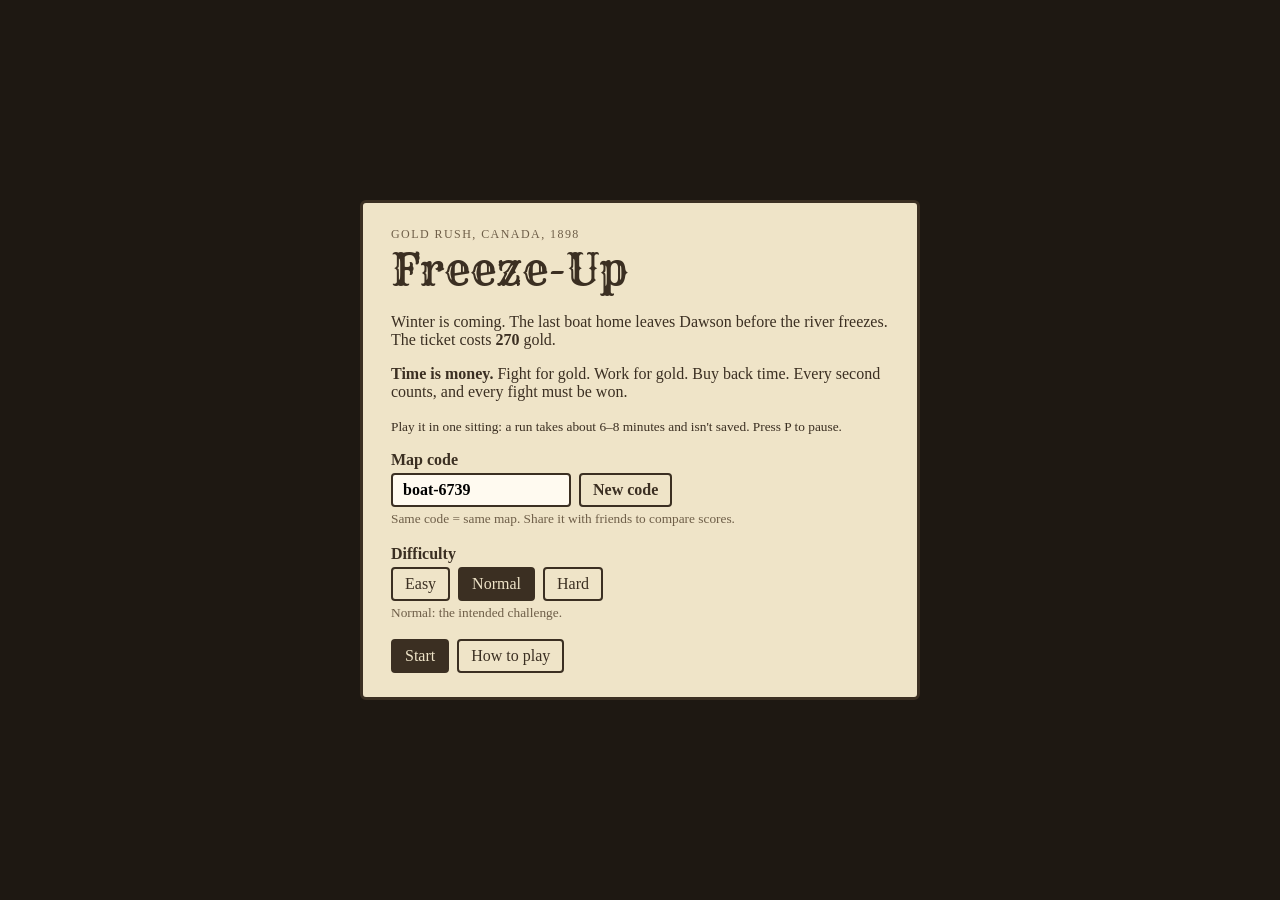
<file: index.html>
<!doctype html>
<html lang="en">
  <head>
    <meta charset="utf-8" />
    <meta name="viewport" content="width=device-width, initial-scale=1" />
    <title>Freeze-Up</title>
    <link rel="stylesheet" href="style.css" />
  </head>
  <body>
    <header id="hud">
      <div class="stat clock">
        <span class="label">Time left</span>
        <span class="value" id="hud-hours">--</span>
        <div class="bar"><div id="hud-hours-bar"></div></div>
        <span class="sub" id="hud-buyable">--</span>
      </div>
      <div class="stat">
        <span class="label">Gold</span>
        <span class="value" id="hud-gold">--</span>
        <span class="sub" id="hud-weight">--</span>
      </div>
      <div class="stat">
        <span class="label">Ticket home</span>
        <span class="value" id="hud-goal">--</span>
        <span class="sub" id="hud-map">--</span>
      </div>
      <div class="stat">
        <span class="label">Hearts &amp; ammo</span>
        <span class="ammo" id="hud-gear"></span>
      </div>
      <div class="stat trade">
        <span class="label">Trade (hold) · prices rise</span>
        <span class="row">
          <button id="btn-work" title="Hold Q: spend time to earn gold">Q: 1h → <span id="work-rate"></span> gold</button>
          <button id="btn-buy" title="Hold E: spend gold to get time back">E: <span id="buy-rate"></span> gold → 1h</button>
        </span>
      </div>
      <div class="stat buttons">
        <button id="btn-help" title="How to play">?</button>
        <button id="btn-sound" title="Sound on or off (M)">Sound</button>
        <button id="btn-pause" title="Pause (P)">Pause</button>
      </div>
    </header>

    <main id="stage">
      <canvas id="map"></canvas>
      <div id="tip" hidden></div>
      <div id="popup" hidden></div>
      <div id="code-tag"></div>
      <div id="prompt" hidden></div>
    </main>

    <footer id="panel">
      <div class="here">
        <h2 id="here-name">--</h2>
        <p id="here-desc"></p>
        <div id="here-actions"></div>
        <p class="hint" id="here-hint"></p>
      </div>
      <ul id="log"></ul>
    </footer>

    <section class="overlay" id="title-screen">
      <div class="card">
        <p class="kicker">Gold rush, Canada, 1898</p>
        <h1>Freeze-Up</h1>
        <p>
          Winter is coming. The last boat home leaves Dawson before the river freezes. The ticket costs
          <b id="title-target">150</b> gold.
        </p>
        <p>
          <b>Time is money.</b> Fight for gold. Work for gold. Buy back time. Every second counts, and every fight
          must be won.
        </p>
        <p><small>Play it in one sitting: a run takes about 6–8 minutes and isn't saved. Press P to pause.</small></p>
        <label class="code">
          Map code
          <span class="row">
            <input id="code-input" type="text" maxlength="24" autocomplete="off" spellcheck="false" />
            <button id="btn-random">New code</button>
          </span>
          <small>Same code = same map. Share it with friends to compare scores.</small>
        </label>
        <div class="code">
          <b>Difficulty</b>
          <span class="row" id="diff-row">
            <button data-diff="easy">Easy</button>
            <button data-diff="normal" class="on">Normal</button>
            <button data-diff="hard">Hard</button>
          </span>
          <small id="diff-note">Normal: the intended challenge.</small>
        </div>
        <div class="row">
          <button id="btn-start" class="primary">Start</button>
          <button id="btn-howto">How to play</button>
        </div>
      </div>
    </section>

    <section class="overlay" id="tutorial" hidden>
      <div class="card tutorial">
        <div class="tut-icons" id="tut-icons"></div>
        <h2 id="tut-title"></h2>
        <p id="tut-text"></p>
        <div class="dots" id="tut-dots"></div>
        <div class="row">
          <button id="tut-back">Back</button>
          <button id="tut-next" class="primary">Next</button>
          <button id="tut-skip" class="link">Skip</button>
        </div>
      </div>
    </section>

    <section class="overlay" id="pause-screen" hidden>
      <div class="card">
        <h1>Paused</h1>
        <p>The clock is stopped. The screen is hidden while paused.</p>
        <button id="btn-resume" class="primary">Resume</button>
      </div>
    </section>

    <section class="overlay" id="end-screen" hidden>
      <div class="card">
        <p class="kicker" id="end-kicker"></p>
        <h1 id="end-title"></h1>
        <p id="end-reason"></p>
        <dl id="end-stats"></dl>
        <div class="row">
          <button id="btn-retry" class="primary">Play this map again</button>
          <button id="btn-new">New map</button>
        </div>
      </div>
    </section>

    <script src="src/config.js"></script>
    <script src="src/rng.js"></script>
    <script src="src/icons.js"></script>
    <script src="src/assets.js"></script>
    <script src="src/world.js"></script>
    <script src="src/arena.js"></script>
    <script src="src/game.js"></script>
    <script src="src/render.js"></script>
    <script src="src/ui.js"></script>
    <script src="src/main.js"></script>
  </body>
</html>
</file>
<file: style.css>
@font-face {
  font-family: "Rye";
  src: url("assets/fonts/Rye-Regular.ttf") format("truetype");
  font-display: swap;
}

:root {
  --paper: #efe4c8;
  --paper-dark: #e2d3ae;
  --ink: #3b2f22;
  --ink-soft: #6e5e48;
  --gold: #b8860b;
  --bad: #9b2c2c;
  --good: #2f6b3a;
  --panel: #2b241c;
  --panel-ink: #f1e6cc;
}

* {
  box-sizing: border-box;
}

html,
body {
  margin: 0;
  height: 100%;
  background: var(--panel);
  color: var(--ink);
  font-family: Georgia, "Times New Roman", serif;
}

body {
  display: flex;
  flex-direction: column;
  overflow: hidden;
}

h1,
h2 {
  font-family: "Rye", Georgia, serif;
  font-weight: normal;
}

button {
  font: inherit;
  cursor: pointer;
  border: 2px solid var(--ink);
  background: var(--paper);
  color: var(--ink);
  padding: 6px 12px;
  border-radius: 4px;
}

button:hover:not(:disabled) {
  background: var(--paper-dark);
}

button:disabled {
  opacity: 0.45;
  cursor: not-allowed;
}

button.primary {
  background: var(--ink);
  color: var(--paper);
}

button.primary:hover:not(:disabled) {
  background: #54432f;
}

button.link {
  border: none;
  background: none;
  text-decoration: underline;
  margin-left: auto;
}

.ico {
  display: inline-block;
  width: 1.4em;
  height: 1.4em;
  vertical-align: middle;
}

.ico svg {
  width: 100%;
  height: 100%;
  display: block;
}

/* HUD */
#hud {
  display: flex;
  flex-wrap: wrap;
  gap: 8px 22px;
  align-items: flex-start;
  padding: 10px 16px;
  background: var(--panel);
  color: var(--panel-ink);
}

.stat {
  display: flex;
  flex-direction: column;
  min-width: 100px;
}

.stat .label {
  font-size: 12px;
  text-transform: uppercase;
  letter-spacing: 0.08em;
  opacity: 0.7;
}

.stat .value {
  font-size: 24px;
  font-variant-numeric: tabular-nums;
}

.stat .sub {
  font-size: 13px;
  opacity: 0.8;
}

.stat.clock {
  min-width: 190px;
}

.bar {
  height: 6px;
  background: #4a3f33;
  border-radius: 3px;
  overflow: hidden;
  margin-top: 4px;
}

#hud-hours-bar {
  height: 100%;
  width: 100%;
  background: var(--panel-ink);
}

.thinking {
  font-size: 12px;
  color: #ffb4a8;
  visibility: hidden;
}

.thinking.on {
  visibility: visible;
  animation: pulse 0.8s infinite alternate;
}

@keyframes pulse {
  to {
    opacity: 0.35;
  }
}

.ammo {
  display: flex;
  gap: 10px;
  font-size: 16px;
  margin-top: 4px;
  font-variant-numeric: tabular-nums;
}

.stat.trade .row {
  display: flex;
  gap: 6px;
  margin-top: 4px;
}

.stat.trade button,
.stat.buttons button {
  background: transparent;
  color: var(--panel-ink);
  border-color: var(--panel-ink);
  padding: 4px 10px;
}

.stat.trade button.on {
  background: var(--panel-ink);
  color: var(--panel);
}

#prompt {
  position: absolute;
  left: 50%;
  bottom: 18px;
  transform: translateX(-50%);
  background: var(--panel);
  color: var(--panel-ink);
  padding: 8px 14px;
  border-radius: 4px;
  font-size: 15px;
  z-index: 2;
  pointer-events: none;
  text-align: center;
  max-width: calc(100% - 32px);
}

#prompt[hidden] {
  display: none;
}

.stat.buttons {
  flex-direction: row;
  flex-wrap: wrap;
  gap: 6px;
  margin-left: auto;
  align-self: center;
}

.stat.buttons button {
  background: transparent;
  color: var(--panel-ink);
  border-color: var(--panel-ink);
  padding: 4px 10px;
}

.stat.buttons button:hover:not(:disabled) {
  background: #3d3328;
}

/* Map */
#stage {
  position: relative;
  flex: 1;
  min-height: 260px;
  background: var(--paper);
}

#map {
  position: absolute;
  inset: 0;
  width: 100%;
  height: 100%;
  display: block;
}

#tip {
  position: absolute;
  pointer-events: none;
  background: var(--panel);
  color: var(--panel-ink);
  padding: 8px 10px;
  border-radius: 4px;
  font-size: 14px;
  max-width: 260px;
  line-height: 1.35;
  z-index: 2;
}

#code-tag {
  position: absolute;
  left: 10px;
  bottom: 6px;
  font-size: 12px;
  color: var(--ink-soft);
  pointer-events: none;
}

/* Travel choice and fight choice */
#popup {
  position: absolute;
  left: 50%;
  top: 50%;
  transform: translate(-50%, -50%);
  width: min(520px, calc(100% - 32px));
  max-height: calc(100% - 24px);
  overflow-y: auto;
  background: var(--paper);
  border: 3px solid var(--ink);
  border-radius: 6px;
  padding: 16px 18px;
  z-index: 3;
  box-shadow: 0 8px 30px rgba(0, 0, 0, 0.35);
}

#popup h3 {
  margin: 0 0 4px;
  font-family: "Rye", Georgia, serif;
  font-weight: normal;
  font-size: 22px;
}

#popup p {
  margin: 0 0 10px;
}

.options {
  display: flex;
  flex-direction: column;
  gap: 8px;
  margin-bottom: 10px;
}

.option {
  display: grid;
  grid-template-columns: 22px 36px 1fr auto;
  align-items: center;
  gap: 10px;
  text-align: left;
  padding: 8px 10px;
}

.option .key {
  font-weight: bold;
  color: var(--ink-soft);
}

.option .ico {
  width: 32px;
  height: 32px;
}

.option .name {
  font-weight: bold;
}

.option .detail {
  font-size: 13px;
  color: var(--ink-soft);
}

.option .time {
  font-size: 18px;
  text-align: right;
  font-variant-numeric: tabular-nums;
}

.danger-Low {
  color: var(--good);
}
.danger-Medium {
  color: #9a6a00;
}
.danger-High {
  color: var(--bad);
}

.foe {
  display: flex;
  gap: 14px;
  align-items: center;
}

.foe .ico {
  width: 64px;
  height: 64px;
  color: var(--bad);
  flex: none;
}

/* Bottom panel */
#panel {
  display: flex;
  flex-wrap: wrap;
  gap: 12px 24px;
  padding: 12px 16px;
  background: var(--paper-dark);
  border-top: 3px solid var(--ink);
  min-height: 150px;
}

.here {
  flex: 1 1 340px;
}

.here h2 {
  margin: 0 0 4px;
  font-size: 22px;
  display: flex;
  align-items: center;
  gap: 8px;
}

.here p {
  margin: 0 0 8px;
}

#here-actions {
  display: flex;
  flex-wrap: wrap;
  gap: 8px;
}

#here-actions .weapon {
  display: flex;
  align-items: center;
  gap: 6px;
}

#here-actions .weapon.on {
  background: var(--ink);
  color: var(--paper);
}

.hint {
  font-size: 13px;
  color: var(--ink-soft);
  margin-top: 8px !important;
}

#log {
  flex: 1 1 320px;
  list-style: none;
  margin: 0;
  padding: 0;
  font-size: 14px;
  max-height: 130px;
  overflow-y: auto;
}

#log li {
  padding: 2px 0;
  border-bottom: 1px dotted var(--ink-soft);
}

#log li.good {
  color: var(--good);
}

#log li.bad {
  color: var(--bad);
}

/* Overlays: opaque so nobody plans for free */
.overlay {
  position: fixed;
  inset: 0;
  display: flex;
  align-items: center;
  justify-content: center;
  padding: 16px;
  background: #1e1812;
  z-index: 10;
}

.overlay[hidden],
#popup[hidden],
#tip[hidden] {
  display: none;
}

.card {
  background: var(--paper);
  max-width: 560px;
  width: 100%;
  max-height: 100%;
  overflow-y: auto;
  padding: 24px 28px;
  border: 3px solid var(--ink);
  border-radius: 6px;
}

.card h1 {
  margin: 0 0 12px;
  font-size: 44px;
}

.kicker {
  margin: 0;
  text-transform: uppercase;
  letter-spacing: 0.12em;
  font-size: 12px;
  color: var(--ink-soft);
}

.row {
  display: flex;
  gap: 8px;
  flex-wrap: wrap;
  align-items: center;
}

label.code {
  display: flex;
  flex-direction: column;
  gap: 4px;
  margin: 14px 0 18px;
  font-weight: bold;
}

label.code small {
  font-weight: normal;
  color: var(--ink-soft);
}

div.code {
  display: flex;
  flex-direction: column;
  gap: 4px;
  margin: 0 0 18px;
}

div.code small {
  color: var(--ink-soft);
}

#diff-row button.on {
  background: var(--ink);
  color: var(--paper);
}

label.code input {
  font: inherit;
  padding: 6px 10px;
  border: 2px solid var(--ink);
  border-radius: 4px;
  background: #fffaf0;
  width: 180px;
}

.tutorial {
  text-align: center;
}

.tutorial .row {
  justify-content: center;
}

.tut-icons {
  display: flex;
  justify-content: center;
  gap: 18px;
  color: var(--ink);
  min-height: 72px;
}

.tut-icons .ico {
  width: 64px;
  height: 64px;
}

.tutorial h2 {
  margin: 10px 0 8px;
  font-size: 28px;
}

.tutorial p {
  font-size: 17px;
  line-height: 1.5;
  min-height: 5em;
}

.dots {
  display: flex;
  justify-content: center;
  gap: 6px;
  margin-bottom: 14px;
}

.dots span {
  width: 9px;
  height: 9px;
  border-radius: 50%;
  background: var(--ink-soft);
  opacity: 0.35;
}

.dots span.on {
  opacity: 1;
}

#end-stats {
  display: grid;
  grid-template-columns: auto auto;
  gap: 4px 16px;
  justify-content: start;
}

#end-stats dt {
  color: var(--ink-soft);
}

#end-stats dd {
  margin: 0;
  font-variant-numeric: tabular-nums;
}

@media (max-width: 700px) {
  #hud {
    gap: 6px 14px;
  }
  .stat {
    min-width: 80px;
  }
  .stat .value {
    font-size: 18px;
  }
  .stat.buttons {
    margin-left: 0;
  }
}
</file>
